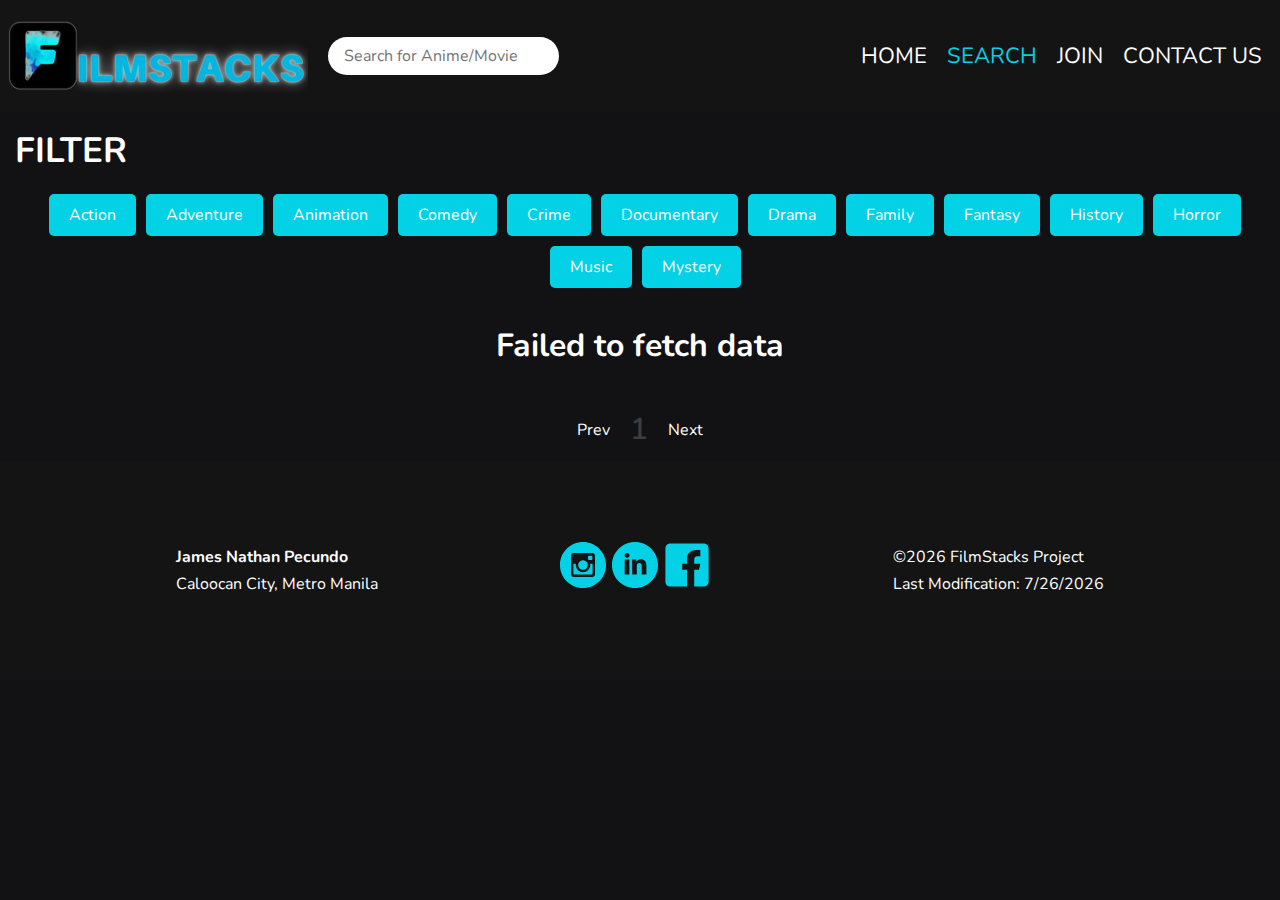
<file: finalproject/index.html>
<!DOCTYPE html>
<html lang="en">

<head>
    <meta charset="UTF-8">
    <meta http-equiv="X-UA-Compatible" content="IE=edge">
    <meta name="viewport" content="width=device-width, initial-scale=1.0">
    <meta name="author" content="James Nathan Pecundo">
    <meta name="description" content="This site simply showcases movie titles and descriptions, linking to self-hosted files from third-party providers for easy access.">

    <!-- social media meta -->
    <meta property="og:title" content="FilmStacks | Search Page">
    <meta property="og:type" content="website">
    <meta property="og:image" content="https://raw.githubusercontent.com/jmsnthnp/wdd231/refs/heads/main/finalproject/images/FilmStacks-fav.ico">
    <meta property="og:url" content="https://jmsnthnp.github.io/wdd231/finalproject/index.html">

    <!-- styles link -->
    <link rel="stylesheet" href="styles/style.css">
    <link rel="icon" href="images/FilmStacks-fav.ico">

    <!-- font link links -->
    <link rel="preconnect" href="https://fonts.googleapis.com">
    <link rel="preconnect" href="https://fonts.gstatic.com" crossorigin>
    <link href="https://fonts.googleapis.com/css2?family=Nunito:ital,wght@0,200..1000;1,200..1000&display=swap" rel="stylesheet">
    <title>FilmStacks</title>

</head>

<body>
    <header>
        <div class="logos">
            <img class="logo" src="images/FilmStacks-min.png" alt="FilmStacks Logo">
            <form id="form">
                <input type="text" placeholder="Search for Anime/Movie" id="search" class="search">
            </form>
            <button id="burger-button">&#9776;</button>
        </div>
        <div>
            <nav>
                <ul class="menu-container">
                    <li class="menu-item"><a href="https://jmsnthnp.github.io/wdd231/finalproject/homepage.html">HOME</a></li>
                    <li class="menu-item active"><a href="https://jmsnthnp.github.io/wdd231/finalproject/index.html">SEARCH</a></li>
                    <li class="menu-item"><a href="https://jmsnthnp.github.io/wdd231/finalproject/join.html">JOIN</a></li>
                    <li class="menu-item"><a href="https://jmsnthnp.github.io/wdd231/finalproject/contactPage.html">CONTACT US</a></li>
                </ul>
            </nav>
        </div>
    </header>
    <h2 class="filter-header">FILTER</h2>
    <div id="tags"></div>
    <div id="myNav" class="overlay">
        <!-- Button to close the overlay navigation -->
        <a href="javascript:void(0)" class="closebtn" onclick="closeNav()">✖</a>

        <!-- Overlay content -->
        <div class="overlay-content" id="overlay-content"></div>

        <a href="javascript:void(0)" class="arrow left-arrow" id="left-arrow">
            <ion-icon name="chevron-back-outline"></ion-icon>
        </a>

        <a href="javascript:void(0)" class="arrow right-arrow" id="right-arrow">
            <ion-icon name="chevron-forward-outline"></ion-icon>
        </a>
    </div>
    </div>

    <main id="main">
        <h1>Search</h1>
    </main>

    <div class="pagination">
        <div class="page" id="prev">
            <ion-icon name="chevron-back-outline"></ion-icon> Prev</div>
        <div class="current" id="current">1</div>
        <div class="page" id="next">Next
            <ion-icon name="chevron-forward-outline"></ion-icon>
        </div>
    </div>

    <footer>
        <div class="footer-info-1">
            <p class="footer-title">James Nathan Pecundo</p>
            <p>Caloocan City, Metro Manila</p>
        </div>

        <div class="social-media">
            <a href="https://www.instagram.com/" target="_blank" class="footer-social-links" aria-label="Go to Instagram">
                <svg>
                    <use xlink:href="images/sprite.svg#instagram"></use>
                </svg>
            </a>
            <a href="https://www.linkedin.com/" target="_blank" class="footer-social-links" aria-label="Go to LinkedIn">
                <svg>
                    <use xlink:href="images/sprite.svg#linkedin"></use>
                </svg>
            </a>
            <a href="https://www.facebook.com/" target="_blank" class="footer-social-links" aria-label="Go to Facebook page">
                <svg>
                    <use xlink:href="images/sprite.svg#icon-facebook"></use>
                </svg>
            </a>
        </div>

        <div class="footer-info-2">
            <p id="copyrightYear"></p>
            <p id="lastModified"></p>
        </div>
    </footer>


    <script src="javascript/script.js"></script>
</body>

</html>
</file>
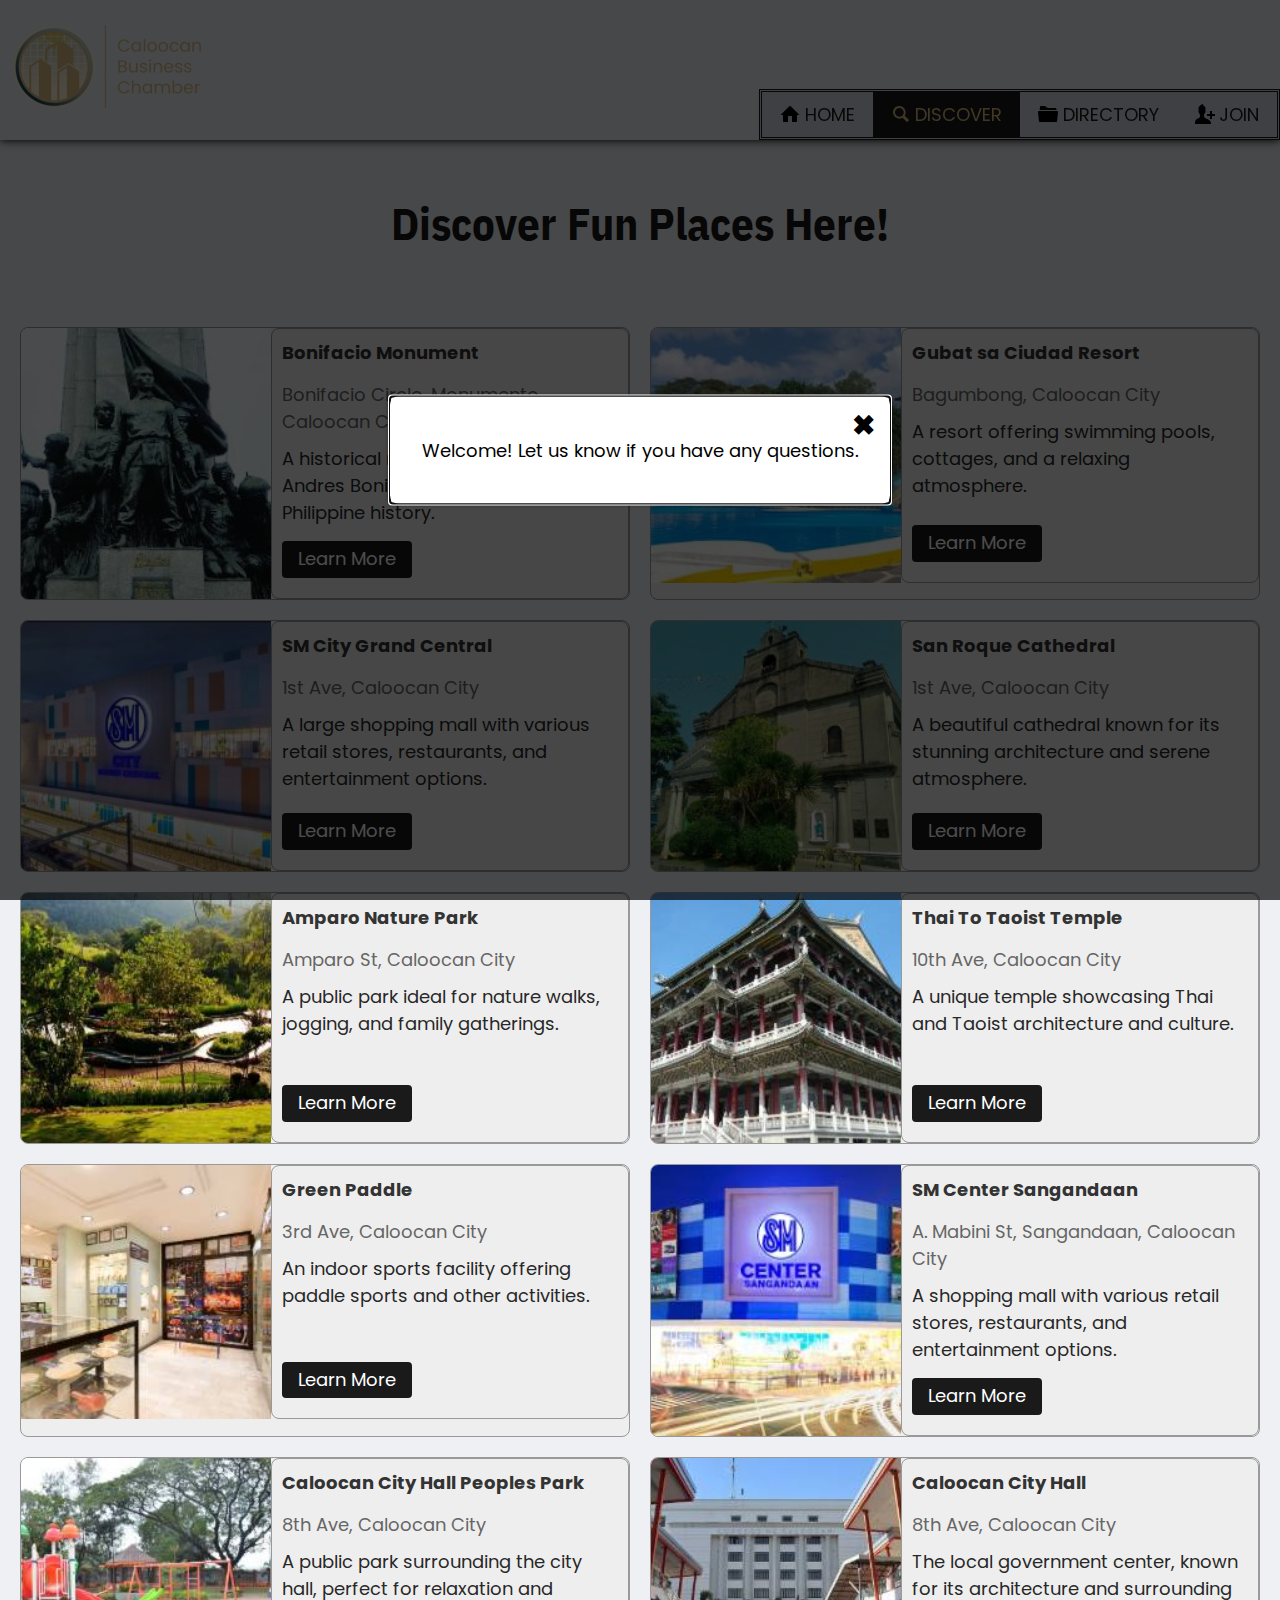
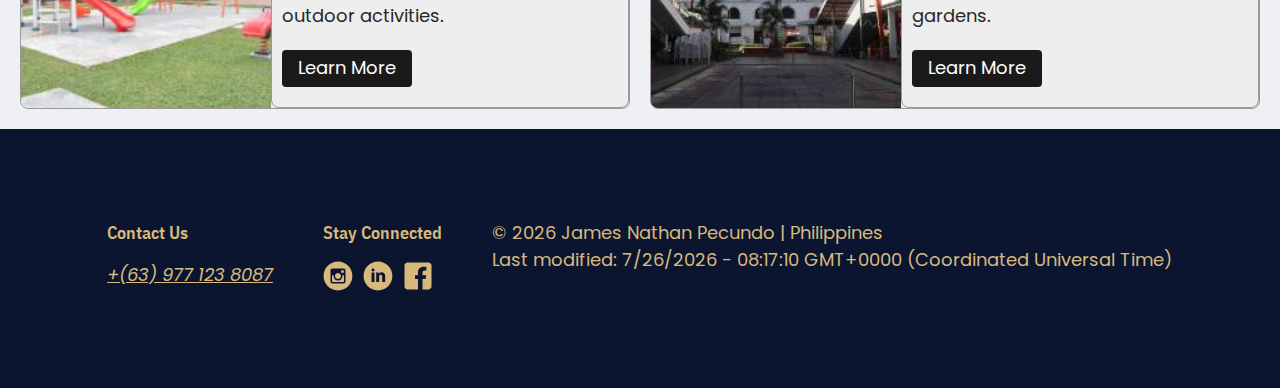
<file: chamber/discover.html>
<!DOCTYPE html>
<html lang="en">
	<head>
        <meta charset="UTF-8">
        <meta name="viewport" content="width=device-width, initial-scale=1.0">
        <title>Caloocan Chamber of Commerce | Discover Page</title>
        <meta name="author" content="James Nathan Pecundo">
        <meta name="description" content="Join the Caloocan Chamber of Commerce to explore limitless possibilities in business ventures, investments, and innovation.">
        <meta property="og:title" content="Caloocan Business Chamber">
        <meta property="og:type" content="website">
        <meta property="og:url" content="https://jmsnthnp.github.io/wdd231/chamber/discover.html">
        <meta property="og:image" content="https://jmsnthnp.github.io/wdd231/chamber/images/logo-chamber.webp">
        <meta property="og:site_name" content="Caloocan Business Chamber">
        <meta property="og:description" content="Join the Caloocan Chamber of Commerce to explore limitless possibilities in business ventures, investments, and innovation.">
        <link rel="icon" href="images/logo-chamber.png" sizes="32x32" type="image/png">
        <link rel="manifest" href="site.webmanifest">
        <link rel="preconnect" href="https://fonts.googleapis.com">
        <link rel="preconnect" href="https://fonts.gstatic.com" crossorigin>
        <link href="https://fonts.googleapis.com/css2?family=IBM+Plex+Sans+Condensed:wght@400;700&family=Poppins&display=swap" rel="stylesheet">
          
        <link rel="stylesheet" href="styles/discover.css">
        <link rel="stylesheet" href="styles/normalize.css">
        <link rel="stylesheet" href="styles/base.css">
        <link rel="stylesheet" href="styles/larger.css">
      </head>
	<body class="discover-page-body">
		<header>
			<button class="menu-btn" aria-label="Toggle menu button">
				<svg>
					<use xlink:href="images/sprite.svg#icon-icon-menu"></use>
				</svg>
			</button>
			<div class="logo-box">
				<a href="index.html">
					<img src="images/header-chambers.png" alt="Caloocan Business Chamber logo" class="logo" width="323" height="130" loading="lazy" />
				</a>
			</div>
            
			<nav class="header-nav">
				<ul class="nav-list">
					<li>
						<a href="index.html" class="nav-links">
							<svg>
								<use xlink:href="images/sprite.svg#icon-home"></use>
							</svg> HOME </a>
					</li>
					<li>
						<a href="discover.html" class="nav-links">
							<svg>
								<use xlink:href="images/sprite.svg#search"></use>
							</svg> DISCOVER </a>
					</li>
					<li>
						<a href="directory.html" class="nav-links">
							<svg>
								<use xlink:href="images/sprite.svg#icon-folder"></use>
							</svg> DIRECTORY </a>
					</li>
					<li>
						<a href="join.html" class="nav-links">
							<svg>
								<use xlink:href="images/sprite.svg#icon-add-user"></use>
							</svg> JOIN </a>
					</li>
				</ul>
			</nav>
		</header>

		<main>
      <div class="h1-discover">
        <h1>Discover Fun Places Here!</h1>
      </div>
        <div id="allplaces"></div>
        <div id="placeModal" class="modal">
            <div class="modal-content">
                <h3>Place Details</h3>
                <p id="modalCost"></p>
                <button class="modal-close">Close</button>
            </div>
        </div>

        <dialog id="visitModal">
          <div class="modal-content">
              <span class="close-button">✖</span>
              <p id="visitMessage"></p>
          </div>
      </dialog>
		</main>

		<footer>
            <div class="contact-box">
              <p class="footer-captions">Contact Us</p>
              <address>
                <a href="tel:+639771238087">+(63) 977 123 8087</a>
              </address>
            </div>
            <div class="footer-socials">
              <p class="footer-captions">Stay Connected</p>
              <ul>
                <li>
                  <a href="https://www.instagram.com/" target="_blank" class="footer-social-links" aria-label="Go to Instagram">
                    <svg>
                    <use xlink:href="images/sprite.svg#instagram" loading="lazy"></use>
                    </svg>
                  </a>
                </li>
                <li>
                  <a href="https://www.linkedin.com/" target="_blank" class="footer-social-links" aria-label="Go to LinkedIn">
                    <svg>
                    <use xlink:href="images/sprite.svg#linkedin" loading="lazy"></use>
                    </svg>
                  </a>
                </li>
                <li>
                  <a href="https://www.facebook.com/" target="_blank" class="footer-social-links" aria-label="Go to Facebook">
                    <svg>
                    <use xlink:href="images/sprite.svg#icon-facebook" loading="lazy"></use>
                    </svg>
                  </a>
                </li>
              </ul>
            </div>
            <div class="copyright-box">
              <p> &copy; <span id="year"></span> James Nathan Pecundo | Philippines </p>
              <p> Last modified: <span class="last-modify"></span>
              </p>
              <p id="analytics"></p>
            </div>
          </footer>
        <script src="scripts/discover.js" type="module"></script>
    </body>
</html>
</file>
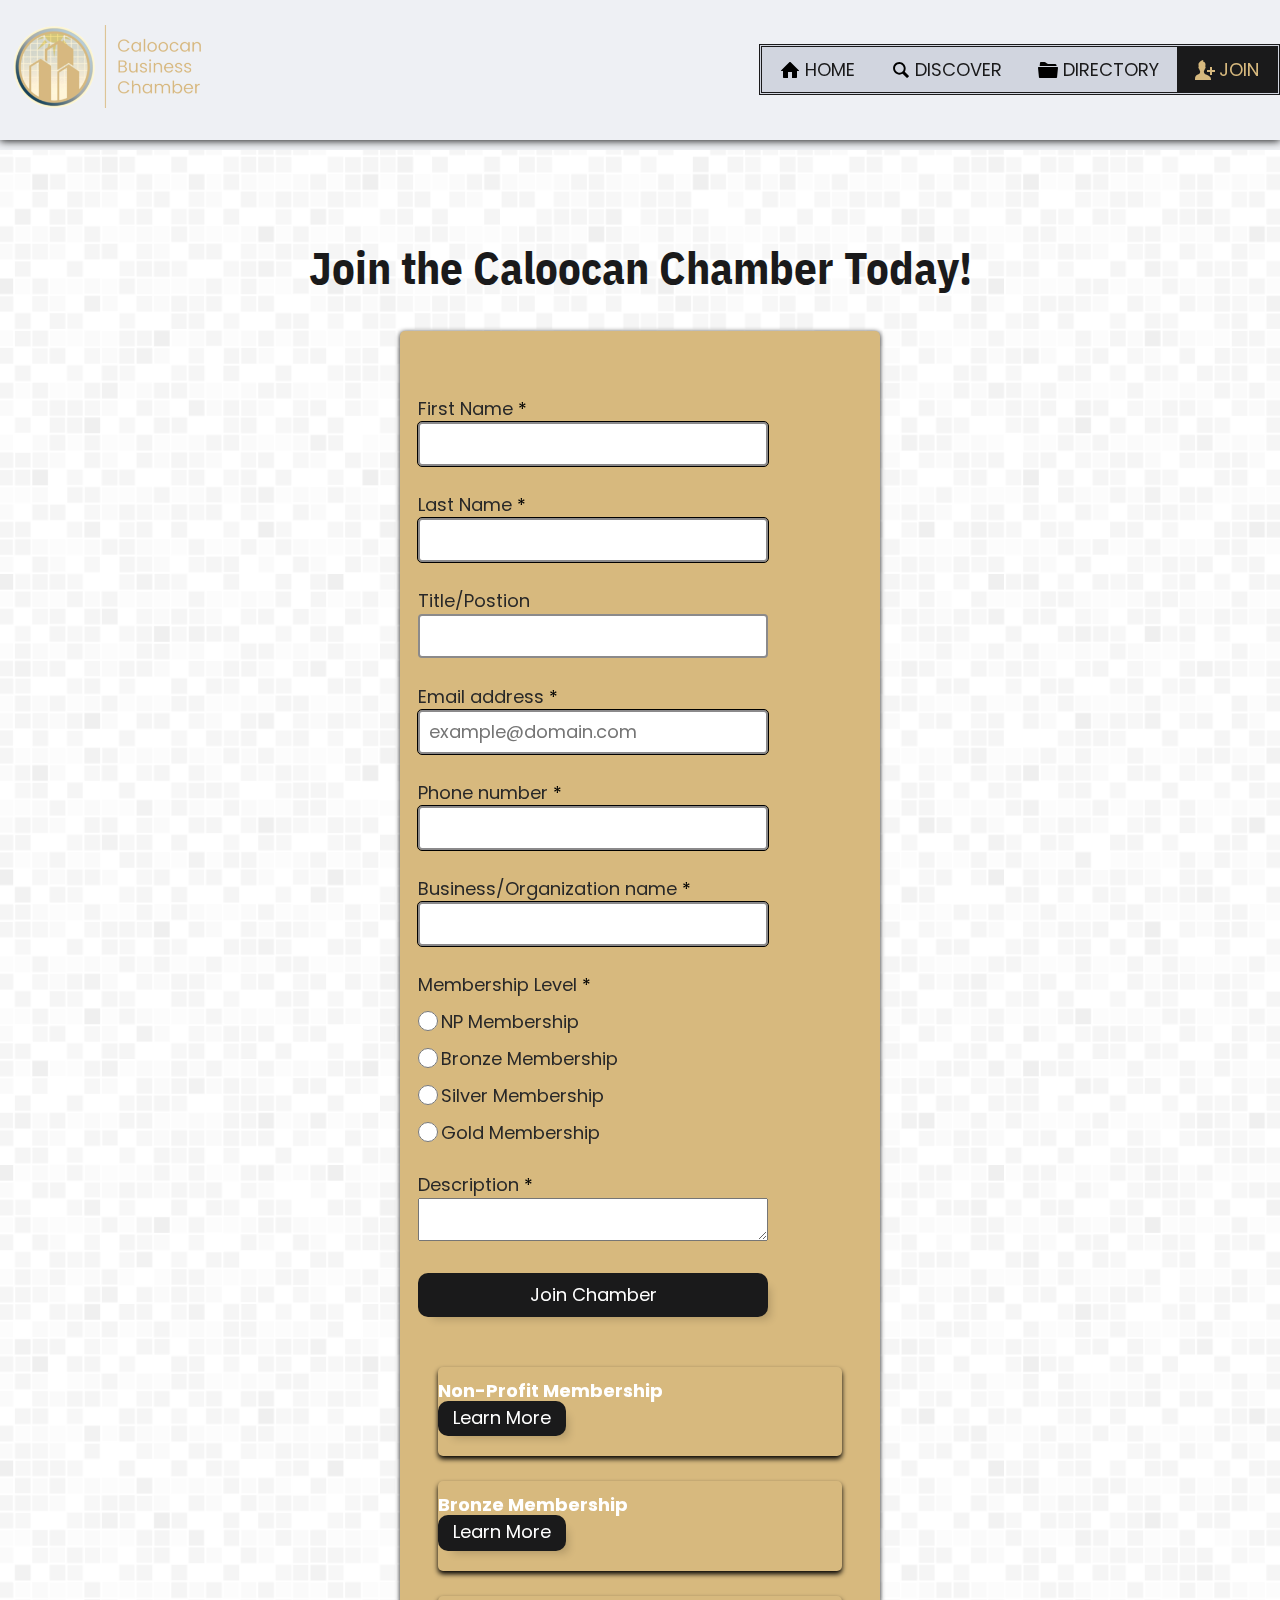
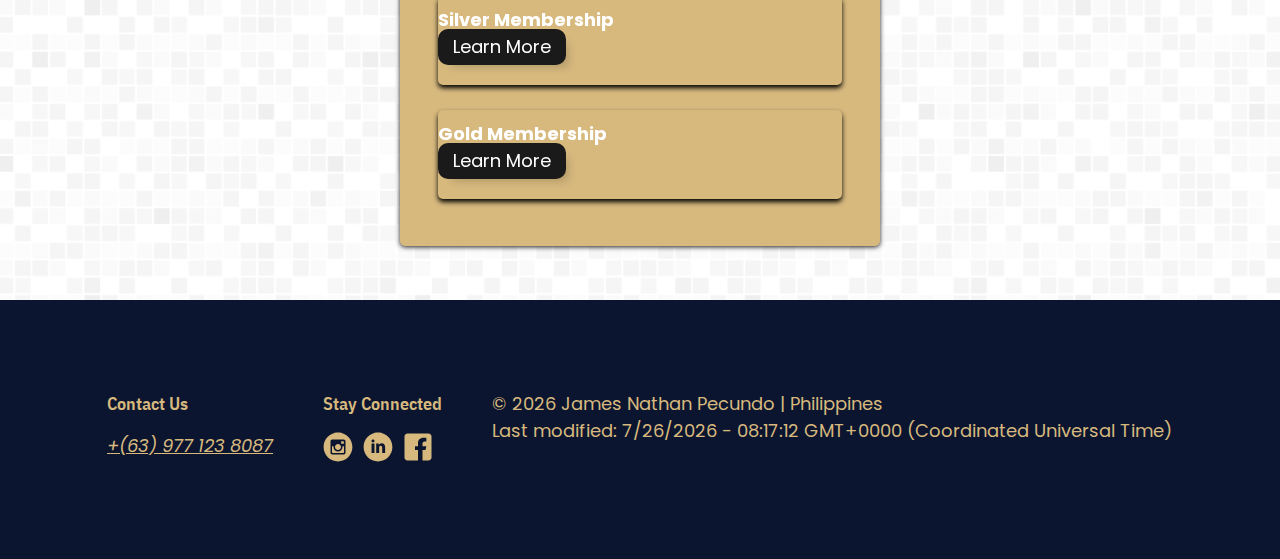
<file: chamber/join.html>
<!DOCTYPE html>
<html lang="en">
  <head>
    <meta charset="UTF-8">
    <meta name="viewport" content="width=device-width, initial-scale=1.0">
    <title>Caloocan Chamber of Commerce | Join Page</title>
    <meta name="author" content="James Nathan Pecundo">
    <meta name="description" content="Join the Caloocan Chamber of Commerce to explore limitless possibilities in business ventures, investments, and innovation.">
    <meta property="og:title" content="Caloocan Business Chamber">
    <meta property="og:type" content="website">
    <meta property="og:url" content="https://jmsnthnp.github.io/wdd231/chamber/join.html">
    <meta property="og:image" content="https://jmsnthnp.github.io/wdd231/chamber/images/logo-chamber.webp">
    <meta property="og:site_name" content="Caloocan Business Chamber">
    <meta property="og:description" content="Join the Caloocan Chamber of Commerce to explore limitless possibilities in business ventures, investments, and innovation.">
    <link rel="icon" href="images/logo-chamber.png" sizes="32x32" type="image/png">
    <link rel="manifest" href="site.webmanifest">
    <link rel="preconnect" href="https://fonts.googleapis.com">
    <link rel="preconnect" href="https://fonts.gstatic.com" crossorigin>
    <link href="https://fonts.googleapis.com/css2?family=IBM+Plex+Sans+Condensed:wght@400;700&family=Poppins&display=swap" rel="stylesheet">
    <link rel="stylesheet" href="styles/join.css">
    <link rel="stylesheet" href="styles/normalize.css">
    <link rel="stylesheet" href="styles/base.css">
    <link rel="stylesheet" href="styles/larger.css">
  </head>
  <body class="join-page-body">
    <header>
      <button class="menu-btn" aria-label="Toggle menu button">
        <svg>
          <use xlink:href="images/sprite.svg#icon-icon-menu"></use>
        </svg>
      </button>
      <div class="logo-box">
        <a href="index.html">
          <img src="images/header-chambers.png" alt="Caloocan Business Chamber logo" class="logo" width="323" height="130">
        </a>
      </div>
      <nav class="header-nav">
        <ul class="nav-list">
          <li>
            <a href="index.html" class="nav-links">
              <svg>
                <use xlink:href="images/sprite.svg#icon-home"></use>
              </svg> HOME </a>
          </li>
          <li>
            <a href="discover.html" class="nav-links">
              <svg>
                <use xlink:href="images/sprite.svg#search"></use>
              </svg> DISCOVER </a>
          </li>
          <li>
            <a href="directory.html" class="nav-links">
              <svg>
                <use xlink:href="images/sprite.svg#icon-folder"></use>
              </svg> DIRECTORY </a>
          </li>
          <li>
            <a href="join.html" class="nav-links">
              <svg>
                <use xlink:href="images/sprite.svg#icon-add-user"></use>
              </svg> JOIN </a>
          </li>
        </ul>
      </nav>
    </header>
    <main>
      <section>
        <div class="join-cta-text">
          <h1> Join the Caloocan Chamber Today! </h1>
        </div>
        <div class="form-container">
          <div class="form-box">
            <form action="thankyou.html" method="get">
              <div class="forms">
                <label class="top"> First Name <span class="asterisk">*</span>
                  <input type="text" name="fname" id="fname" required />
                </label>
                <label class="top"> Last Name <span class="asterisk">*</span>
                  <input type="text" name="lname" id="lname" required />
                </label>
                <label class="top"> Title/Postion <input type="text" name="title" id="title" pattern="/^[A-Za-z -]{7,}$/" />
                </label>
                <label class="top"> Email address <span class="asterisk">*</span>
                  <input type="email" name="email" id="email" placeholder="example@domain.com" required />
                </label>
                <label class="top"> Phone number <span class="asterisk">*</span>
                  <input type="tel" name="phone" id="phone" required />
                </label>
                <label class="top"> Business/Organization name <span class="asterisk">*</span>
                  <input type="text" name="company-name" id="company-name" required />
                </label>
                <div> Membership Level <span class="asterisk">*</span>
                </div>
                <label class="side-by-side np">
                  <input type="radio" name="membership" id="np-membership" /> NP Membership </label>
                <label class="side-by-side bronze">
                  <input type="radio" name="membership" id="bronze-membership" /> Bronze Membership </label>
                <label class="side-by-side silver">
                  <input type="radio" name="membership" id="silver-membership" /> Silver Membership </label>
                <label class="side-by-side gold">
                  <input type="radio" name="membership" id="gold-membership" /> Gold Membership </label>
                <label class="top"> Description <span class="asterisk">*</span>
                  <textarea name="textarea" id="textarea"></textarea>
                </label>
                <label class="top">
                  <input type="hidden" name="timestamp" />
                </label>
                <input type="submit" value="Join Chamber" />
              </div>
              <div class="benefits-box">
                <div class="membership-card">
                  <h2>Non-Profit Membership</h2>
                  <button type="button" class="modal-open" data-modal="npModal"> Learn More </button>
                </div>
                <div class="membership-card">
                  <h2>Bronze Membership</h2>
                  <button type="button" class="modal-open" data-modal="bronzeModal"> Learn More </button>
                </div>
                <div class="membership-card">
                  <h2>Silver Membership</h2>
                  <button type="button" class="modal-open" data-modal="silverModal"> Learn More </button>
                </div>
                <div class="membership-card">
                  <h2>Gold Membership</h2>
                  <button type="button" class="modal-open" data-modal="goldModal"> Learn More </button>
                </div>
              </div>
            </form>
            <div id="npModal" class="modal">
              <div class="modal-content">
                <h3>NP (Non-Profit) Membership Benefits</h3>
                <ul>
                  <li>Reduced Membership Fees</li>
                  <li>Access to Networking Events</li>
                  <li>Visibility</li>
                  <li>Educational Resources</li>
                </ul>
                <button class="modal-close">Close</button>
              </div>
            </div>
            <div id="bronzeModal" class="modal">
              <div class="modal-content">
                <h3>Bronze Membership Benefits</h3>
                <ul>
                  <li>Enjoy standard membership benefits</li>
                  <li>Marketing Opportunities</li>
                  <li>Business Workshops</li>
                  <li>Access to Member Discounts</li>
                </ul>
                <button class="modal-close">Close</button>
              </div>
            </div>
            <div id="silverModal" class="modal">
              <div class="modal-content">
                <h3>Silver Membership Benefits</h3>
                <ul>
                  <li>Enhanced Visibility</li>
                  <li>Event Sponsorship</li>
                  <li>Premium Marketing</li>
                  <li>Exclusive Workshops</li>
                </ul>
                <button class="modal-close">Close</button>
              </div>
            </div>
            <div id="goldModal" class="modal">
              <div class="modal-content">
                <h3>Gold Membership Benefits</h3>
                <ul>
                  <li>Premier Visibility</li>
                  <li>VIP Events</li>
                  <li>Marketing Concierge</li>
                  <li>Thought Leadership</li>
                  <li>Custom Solutions</li>
                </ul>
                <button class="modal-close">Close</button>
              </div>
            </div>
          </div>
        </div>
      </section>
    </main>
    <footer>
      <div class="contact-box">
        <p class="footer-captions">Contact Us</p>
        <address>
          <a href="tel:+639771238087">+(63) 977 123 8087</a>
        </address>
      </div>
      <div class="footer-socials">
        <p class="footer-captions">Stay Connected</p>
        <ul>
          <li>
            <a href="https://www.instagram.com/" target="_blank" class="footer-social-links" aria-label="Go to Instagram">
              <svg>
                <use xlink:href="images/sprite.svg#instagram"></use>
              </svg>
            </a>
          </li>
          <li>
            <a href="https://www.linkedin.com/" target="_blank" class="footer-social-links" aria-label="Go to LinkedIn">
              <svg>
                <use xlink:href="images/sprite.svg#linkedin"></use>
              </svg>
            </a>
          </li>
          <li>
            <a href="https://www.facebook.com/" target="_blank" class="footer-social-links" aria-label="Go to Facebook">
              <svg>
                <use xlink:href="images/sprite.svg#icon-facebook"></use>
              </svg>
            </a>
          </li>
        </ul>
      </div>
      <div class="copyright-box">
        <p> &copy; <span id="year"></span> James Nathan Pecundo | Philippines </p>
        <p> Last modified: <span class="last-modify"></span>
        </p>
        <p id="analytics"></p>
      </div>
    </footer>
    <script src="scripts/index.js"></script>
  </body>
</html>
</file>
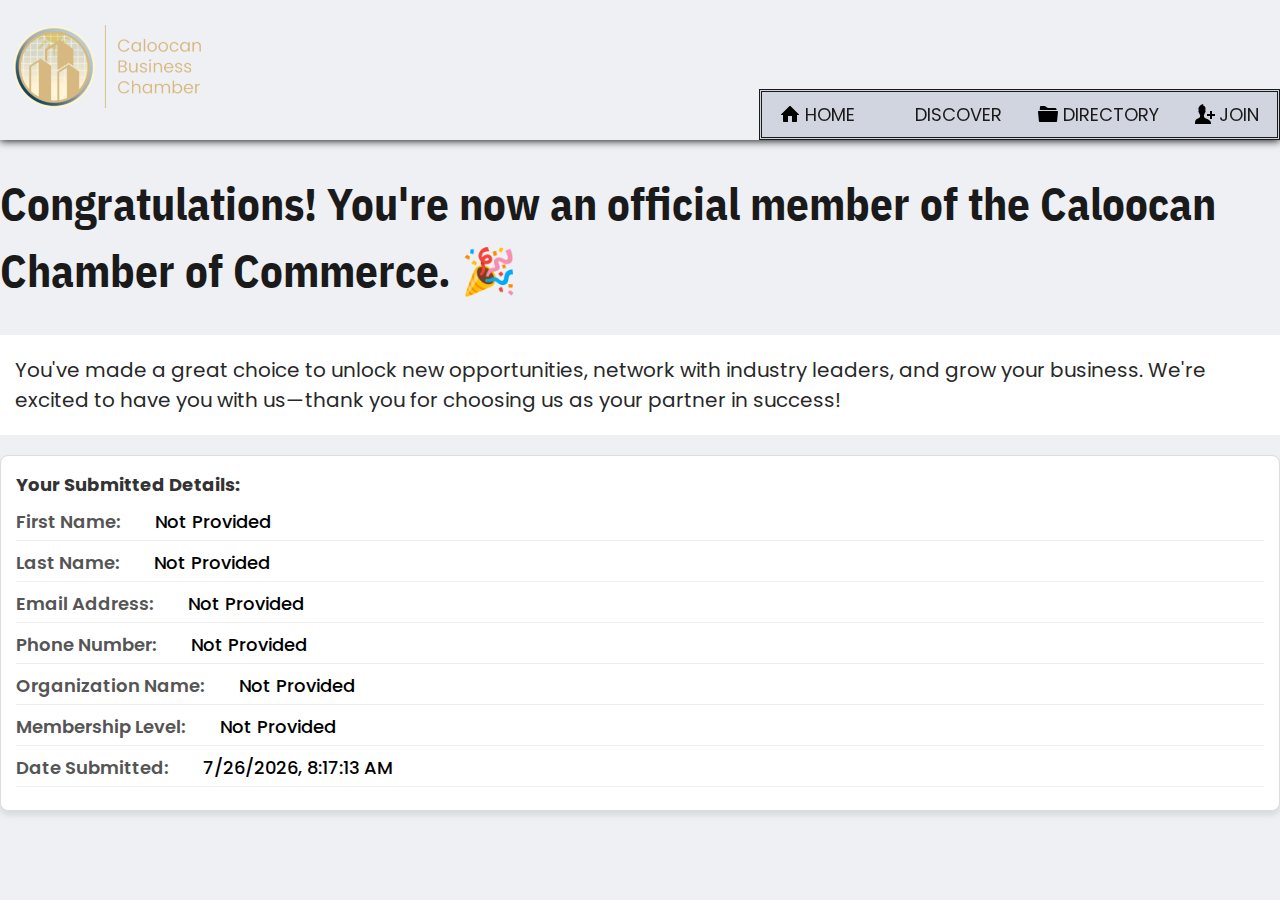
<file: chamber/thankyou.html>
<!DOCTYPE html>
<html lang="en">
    <head>
        <meta charset="UTF-8">
        <meta name="viewport" content="width=device-width, initial-scale=1.0">
        <title>Caloocan Chamber of Commerce | Thank You Page</title>
        <meta name="author" content="James Nathan Pecundo">
        <meta name="description" content="Join the Caloocan Chamber of Commerce to explore limitless possibilities in business ventures, investments, and innovation.">
        <meta property="og:title" content="Caloocan Business Chamber">
        <meta property="og:type" content="website">
        <meta property="og:url" content="https://jmsnthnp.github.io/wdd231/chamber/thankyou.html">
        <meta property="og:image" content="https://jmsnthnp.github.io/wdd231/chamber/images/logo-chamber.webp">
        <meta property="og:site_name" content="Caloocan Business Chamber">
        <meta property="og:description" content="Join the Caloocan Chamber of Commerce to explore limitless possibilities in business ventures, investments, and innovation.">
        <link rel="icon" href="images/logo-chamber.png" sizes="32x32" type="image/png">
        <link rel="manifest" href="site.webmanifest">
        <link rel="preconnect" href="https://fonts.googleapis.com">
        <link rel="preconnect" href="https://fonts.gstatic.com" crossorigin>
        <link href="https://fonts.googleapis.com/css2?family=IBM+Plex+Sans+Condensed:wght@400;700&family=Poppins&display=swap" rel="stylesheet">
        <link rel="stylesheet" href="styles/join.css">
        <link rel="stylesheet" href="styles/normalize.css">
        <link rel="stylesheet" href="styles/base.css">
        <link rel="stylesheet" href="styles/larger.css">
      </head>

  <body class="thankyou-page-body">
    <header>
      <button class="menu-btn" aria-label="Toggle menu button">
        <svg>
          <use xlink:href="images/sprite.svg#icon-icon-menu"></use>
        </svg>
      </button>

      <div class="logo-box">
        <a href="index.html">
          <img src="images/header-chambers.png" alt="Caloocan Business Chamber logo" class="logo" width="323" height="130">
        </a>
      </div>

      <nav class="header-nav">
        <ul class="nav-list">
          <li>
            <a href="index.html" class="nav-links">
              <svg>
                <use xlink:href="images/sprite.svg#icon-home"></use>
              </svg>
              HOME
            </a>
          </li>
          <li><a href="discover.html" class="nav-links"><svg>
                <use xlink:href="images/sprite.svg#icon-magnifying-glass"></use>
              </svg> DISCOVER</a></li>
          <li>
          <a href="directory.html" class="nav-links">
            <svg>
              <use xlink:href="images/sprite.svg#icon-folder"></use>
            </svg>
            DIRECTORY
          </a>
          </li>
          <li>
            <a href="join.html" class="nav-links">
              <svg>
                <use xlink:href="images/sprite.svg#icon-add-user"></use>
              </svg>
              JOIN
            </a>
          </li>
        </ul>
      </nav>
    </header>

    <main>
      <section class="thankyou-section">
        <h1>
          Congratulations! You're now an official member of the Caloocan Chamber
          of Commerce. 🎉
        </h1>
        <p>
            You've made a great choice to unlock new opportunities, network with industry leaders, and grow your business. We're excited to have you with us—thank you for choosing us as your partner in success!
        </p>

        <div class="summary-box">
          <h2>Your Submitted Details:</h2>
          <ul>
            <li><strong>First Name:</strong> <span id="fname"></span></li>
            <li><strong>Last Name:</strong> <span id="lname"></span></li>
            <li><strong>Email Address:</strong> <span id="email"></span></li>
            <li><strong>Phone Number:</strong> <span id="phone"></span></li>
            <li><strong>Organization Name:</strong> <span id="org-name"></span></li>
            <li><strong>Membership Level:</strong> <span id="membership"></span></li>
            <li><strong>Date Submitted:</strong> <span id="timestamp"></span></li>
          </ul>
        </div>
      </section>
    </main>

    

    <script src="scripts/thankyou.js"></script>
  </body>
</html>
</file>
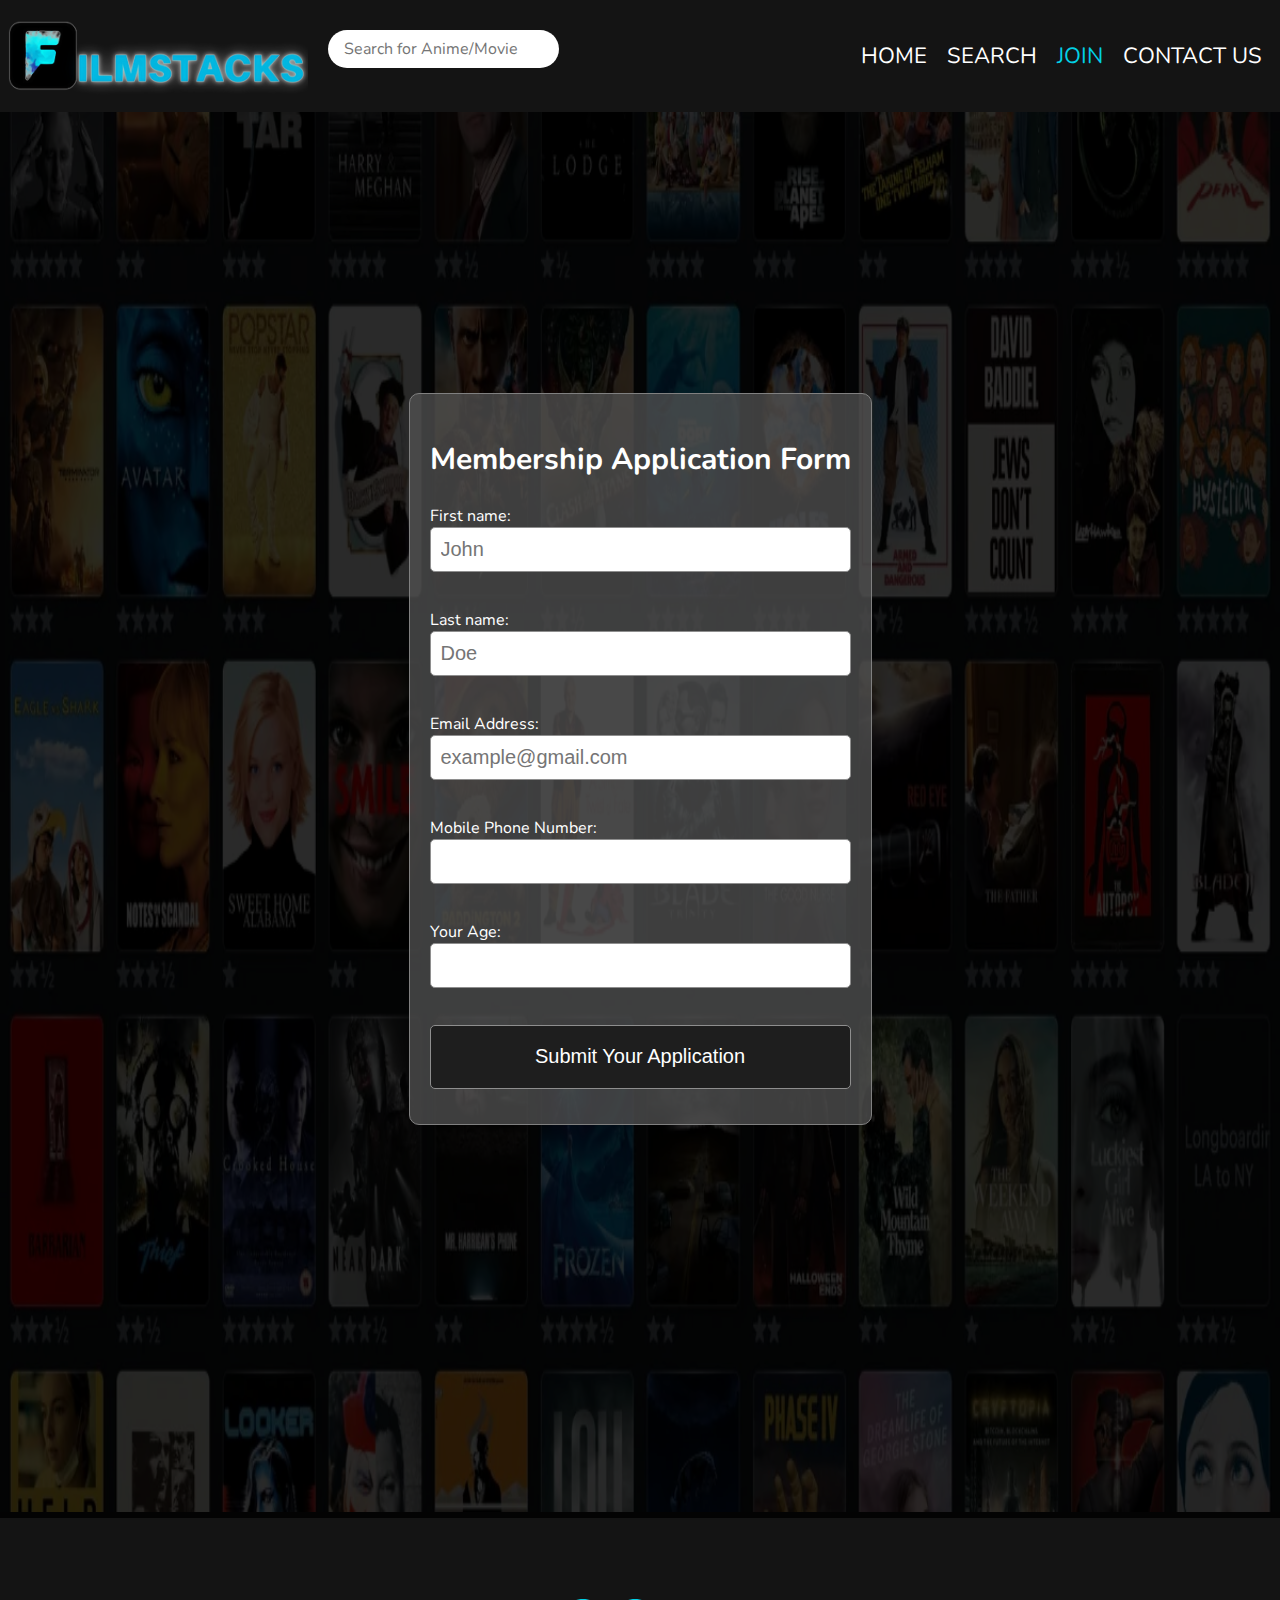
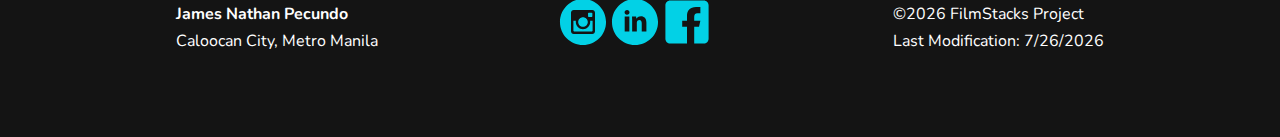
<file: finalproject/join.html>
<!DOCTYPE html>
<html lang="en">

<head>
    <meta charset="UTF-8">
    <meta http-equiv="X-UA-Compatible" content="IE=edge">
    <meta name="viewport" content="width=device-width, initial-scale=1.0">
    <meta name="author" content="James Nathan Pecundo">
    <meta name="description" content="This site simply showcases movie titles and descriptions, linking to self-hosted files from third-party providers for easy access.">

    <!-- social media meta -->
    <meta property="og:title" content="FilmStacks | Join Page">
    <meta property="og:type" content="website">
    <meta property="og:image" content="https://raw.githubusercontent.com/jmsnthnp/wdd231/refs/heads/main/finalproject/images/FilmStacks-fav.ico">
    <meta property="og:url" content="https://jmsnthnp.github.io/wdd231/finalproject/join.html">

    <!-- styles link -->
    <link rel="stylesheet" href="styles/style.css">
    <link rel="icon" href="images/FilmStacks-fav.ico">
    <link rel="stylesheet" href="styles/join.css">

    <!-- font link links -->
    <link rel="preconnect" href="https://fonts.googleapis.com">
    <link rel="preconnect" href="https://fonts.gstatic.com" crossorigin>
    <link href="https://fonts.googleapis.com/css2?family=Nunito:ital,wght@0,200..1000;1,200..1000&display=swap" rel="stylesheet">
    <title>FilmStacks</title>

</head>

<body>
    <header>
        <div class="logos">
            <img class="logo" src="images/FilmStacks-min.png" alt="MFilmStacks Logo">
            <form id="form">
                <input type="text" placeholder="Search for Anime/Movie" id="search" class="search">
            </form>
            <button id="burger-button">&#9776;</button>
        </div>
        <div>
            <nav>
                <ul class="menu-container">
                    <li class="menu-item"><a href="https://jmsnthnp.github.io/wdd231/finalproject/homepage.html">HOME</a></li>
                    <li class="menu-item"><a href="https://jmsnthnp.github.io/wdd231/finalproject/index.html">SEARCH</a></li>
                    <li class="menu-item active"><a href="https://jmsnthnp.github.io/wdd231/finalproject/join.html">JOIN</a></li>
                    <li class="menu-item"><a href="https://jmsnthnp.github.io/wdd231/finalproject/contactPage.html">CONTACT US</a></li>
                </ul>
            </nav>
        </div>
    </header>

    <main class="join-main">
        <div class="background-image">
            <img src="images/film-collage.webp" alt="anime collage img">
            <div class="join-page-overlay"></div>
        </div>

        <div class="join-form-container">
            <form action="thankyou.html" method="get">
                <h2 class="form-header">Membership Application Form</h2>
                <label for="fname">First name:</label>
                <br>
                <input type="text" id="fname" name="fname" autocomplete="given-name" title="Enter first name" placeholder="John" required>
                <br>
                <br>
                <label for="lname">Last name:</label>
                <br>
                <input type="text" id="lname" name="lname" autocomplete="family-name" title="Enter last name" placeholder="Doe" required>
                <br>
                <br>
                <label for="email">Email Address: </label>
                <br>
                <input type="email" name="email" id="email" title="Enter your email here" autocomplete="email" placeholder="example@gmail.com" required>
                <br>
                <br>
                <label for="phone-number">Mobile Phone Number:</label>
                <br>
                <input type="tel" name="phone-number" id="phone-number" title="enter phone number" required autocomplete="tel">
                <br>
                <br>

                <label for="age">Your Age:</label>
                <br>
                <input type="number" name="age" id="age" title="enter your age" required>
                <br>
                <br>

                <input type="submit" value="Submit Your Application">
            </form>
        </div>
    </main>


    <footer>
        <div class="footer-info-1">
            <p class="footer-title">James Nathan Pecundo</p>
            <p>Caloocan City, Metro Manila</p>
        </div>

        <div class="social-media">
            <a href="https://www.instagram.com/" target="_blank" class="footer-social-links" aria-label="Go to Instagram">
                <svg>
                    <use xlink:href="images/sprite.svg#instagram"></use>
                </svg>
            </a>
            <a href="https://www.linkedin.com/" target="_blank" class="footer-social-links" aria-label="Go to LinkedIn">
                <svg>
                    <use xlink:href="images/sprite.svg#linkedin"></use>
                </svg>
            </a>
            <a href="https://www.facebook.com/" target="_blank" class="footer-social-links" aria-label="Go to Facebook page">
                <svg>
                    <use xlink:href="images/sprite.svg#icon-facebook"></use>
                </svg>
            </a>
        </div>

        <div class="footer-info-2">
            <p id="copyrightYear"></p>
            <p id="lastModified"></p>
        </div>
    </footer>

    <script src="javascript/script.js"></script>
    <script src="javascript/homepage.js" defer></script>
</body>

</html>
</file>
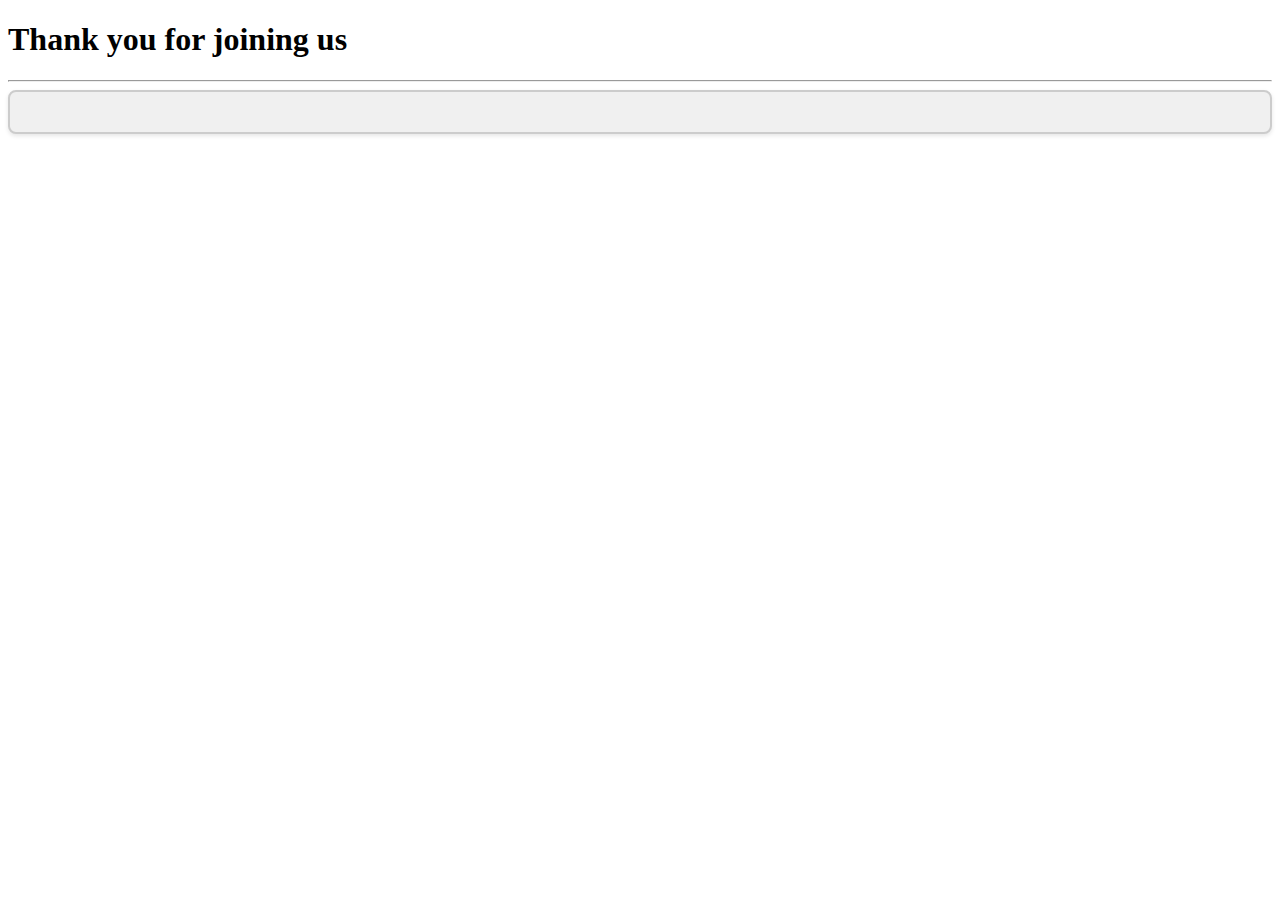
<file: finalproject/thankyou.html>
<!DOCTYPE html>
<html lang="en">
<head>
    <meta charset="UTF-8">
    <meta name="viewport" content="width=device-width, initial-scale=1.0">
    <title>Document</title>

    <!-- styles links -->
    <link rel="stylesheet" href="styles/thankyou.css">

    <!-- font link -->
    <link rel="preconnect" href="https://fonts.googleapis.com">
    <link rel="preconnect" href="https://fonts.gstatic.com" crossorigin>
    <link href="https://fonts.googleapis.com/css2?family=Poppins:wght@100;400;500;600&family=Roboto:ital,wght@0,100;0,300;0,400;0,500;0,700;0,900;1,100;1,300;1,400;1,500;1,700;1,900&display=swap" rel="stylesheet">
</head>
<body>
    <main>
    <h1>Thank you for joining us</h1>
    <hr>

    <div id="results"></div>
    </main>

    <script src="javascript/thankyou.js" defer></script>
</body>
</html>
</file>
<file: finalproject/styles/style.css>
* {
	box-sizing: border-box;
}

html {
	height: 100%;
}

:root {
	--primary-color: #141414;
	--secondary-color: #141414;
	--third-color: #02D1E6;

	/* fonts */
	--font-1: "Nunito", sans-serif;
	--font-2: "Nunito", sans-serif; 
}

body {
	height: 100%;
	/* background-color: var(--primary-color); */
	background: #121214;
	font-family: "Nunito", sans-serif;
	margin: 0;
	background-repeat: no-repeat;
	background-attachment: fixed;
	position: relative;
}

/* ------------------------------ header */

.background-img {
	width: 100%;
	display: block;
}

.background-img img{
	width: 100%;
	height: auto;

}

.background-img-container {
	position: relative;
  }

.background-img-overlay {
	position: absolute;
	top: 0;
	left: 0;
	width: 100%;
	height: 100%;
	background: linear-gradient(to bottom, rgba(0, 0, 0, 0), rgb(0, 0, 0)); 
}

.hero-text {
	position: absolute;
	bottom: 15%;
	left: 50px;
	color: white;
	width: 40%;
}



header {
	padding: 0.5rem;
	display: flex;
	/* flex-wrap: wrap; */
	align-items: center;
	justify-content: space-between;
	background: #141414;
}

.menu-item.active a{
    color: #02D1E6;
}

.menu-item:hover a {
    color: #02D1E6;
}

.menu-container {
	display: flex;

}

.menu-container.open {
    display: block;
}

.menu-item a {
	font-size: 22px;
	font-family:var(--font-2) ;
	border-radius: 5px;
	padding: 10px;
	color: #fff;
	text-decoration: none;
	cursor: pointer;
	transition: color 0.5s;
	justify-content: space-around;
}

.menu-item.active a{
    color: #02D1E6;
}

.menu-item:hover a{
    color: #02D1E6;
}

.menu-container li  {
	text-decoration: none;
	list-style: none;
}

.logo {
	width: 300px;
	margin: 0;
}

.logos {
	display: flex;
	justify-content: center;
	align-items: center;
	gap: 20px;
}

.search {
	border: none;
	padding: 0.5rem 1rem;
	border-radius: 50px;
	color: #fff;
	font-size: 1rem;
	font-family: inherit;
}

.search:focus {
	outline: 0;
	color: red;
}

.search-icon {
	font-size: 30px;
	position: relative;
	top: 10px;
	color: white;
}

/* ----------------------------------- headings */
.filter-header {
	color: rgb(255, 255, 255);
	margin: 15px;
	font-size: 35px;
}

.header-1 {
	color: rgb(109, 109, 109);
	margin: 15px;
	font-size: 35px;
}

main {
	display: flex;
	flex-wrap: wrap;
	justify-content: center;
	gap: 1rem;
	margin-top: 10px;
}

.movie {
	width: 300px;
	/* margin: 1rem; */
	border-radius: 3px;
	box-shadow: 2px 4px 5px rgba(0, 0, 0, 0.2);
	background-color: var(--secondary-color);
	position: relative;
	overflow: hidden;
}

.movie img {
	width: 100%;
}

.movie-info {
	color: #eee;
	display: flex;
	align-items: center;
	justify-content: space-between;
	padding: 0.5rem 1rem 1rem;
	letter-spacing: 0.5px;
	font-family: var(--font-2);
}

.movie-info h3 {
	margin-top: 0;
}

.movie-info span {
	background-color: var(--primary-color);
	padding: 0.25rem 0.5rem;
	border-radius: 3px;
	font-weight: bold;
}

.movie-info span.green {
	color: lightgreen;
}

.movie-info span.orange {
	color: rgb(255, 182, 46);
}

.movie-info span.red {
	color: red;
}

.overview {
	position: absolute;
	left: 0;
	right: 0;
	bottom: 0;
	background-color: rgba(70, 70, 70, 0.965);
	color: white;
	padding: 1rem;
	max-height: 100%;
	transform: translateY(100%);
	transition: transform 0.5s ease-in;
	
}

.movie:hover .overview {
	transform: translateY(0);
}

#tags {

	display: flex;
	flex-wrap: wrap;
	justify-content: center;
	align-items: center;
	margin-left: 10px;
}

.tag {
	color: white;
	padding: 10px 20px;
	background-color: #02D1E6;
	border-radius: 5px;
	margin: 5px;
	display: inline-block;
	cursor: pointer;
}

.tag.highlight {
	background-color: #fff;
	color: #222550;
}
.no-results {
	color: white;
}

.pagination {
	display: flex;
	margin: 10px 30px 0;
	align-items: center;
	justify-content: center;
	color: white;
}

.page {
	padding: 20px;
	cursor: pointer;
}

.page.disabled {
	cursor: not-allowed;
	color: grey;
}

.current {

	border: none;
	font-size: 30px;
	font-weight: 600;
	color: rgb(62, 62, 62);
	background: transparent;
}

.know-more {
	background-color: var(--third-color);
	color: white;
	font-size: 16px;
	font-weight: bold;
	border: 0;
	border-radius: 50px;
	padding: 10px 20px;
	margin-top: 5px;
	cursor: pointer;
}
/* The Overlay (background) */
.overlay {
	height: 100%;
	width: 0;
	position: fixed;
	z-index: 1; 
	left: 0;
	top: 0;
	background-color: rgb(0, 0, 0);
	background-color: rgba(0, 0, 0, 0.9); 
	overflow-x: hidden;
	transition: 0.5s; 
}

/* Position the content inside the overlay */
.overlay-content {
	position: relative;
	top: 10%;
	width: 100%; 
	text-align: center;
	margin-top: 30px; 
}

/* The navigation links inside the overlay */
.overlay a {
	padding: 8px;
	text-decoration: none;
	font-size: 36px;
	color: #818181;
	display: block; 
	transition: 0.3s;
}

/* When you mouse over the navigation links, change their color */
.overlay a:hover,
.overlay a:focus {
	color: #f1f1f1;
}

/* Position the close button (top right corner) */
.overlay .closebtn {
	position: absolute;
	top: 20px;
	right: 45px;
	font-size: 60px;
	color: rgb(184, 0, 0);
	background: rgb(255, 255, 255);
	border-radius: 20px;
}

/* When the height of the screen is less than 450 pixels, change the font-size of the links and position the close button again, so they don't overlap */
@media screen and (max-height: 450px) {
	.overlay a {
		font-size: 20px;
	}
	.overlay .closebtn {
		font-size: 40px;
		top: 15px;
		right: 35px;
	}
}

.embed.hide {
	display: none;
}

.embed.show {
	display: inline-block;
}

/* ------------------------------- inside know more modal */

.arrow {
	position: absolute;
	font-size: 40px;
}

.arrow.left-arrow {
	top: 50%;
	left: 5%;
	transform: translateY(-50%);
}

.arrow.right-arrow {
	top: 50%;
	transform: translateY(-50%);
	right: 5%;
}

.dots {
	margin-top: 30px;
	display: flex;
	flex-wrap: wrap;
}

.dots .dot {
	padding: 10px 15px;
	border: 1px solid white;
	color: white;
	font-size: 20px;
	font-weight: 600;
	margin: 5px;
	background: black;
}

.dots .dot.active {
	border-color: var(--primary-color);
	background: black;
	color: rgb(255, 35, 35);
}

/* @keyframes animFw {
  0% {
    width: 0;
  }
  100% {
    width: 100%;
  }
} */


/* ---------------- footer */

footer {
    display: flex;
    justify-content: space-around;
    background: #141414;
    color: white;
    font: var(--fontsStyle1) var(--fontWeight3)16px var(--font1);
	padding: 80px;
}

.footer-info-1 p{
    padding: 0;
    margin: 5px 10px;
}

svg {
	height: 3rem;
	width: 3rem;
}

.footer-info-2 p{
    padding: 0;
    margin: 5px 10px;
}

.footer-title{
    font-weight: bold;
}

.social-media {
	list-style: none;
}

.social-media a {
    color: inherit;
    text-decoration: none;
}

.social-media svg {
    font-size: 50px;
    fill: #02D1E6;
}

.attributions {
	color: rgb(232, 232, 232);
}


@media (max-width: 600px) {
    footer {
        display: block;
    }

    .social-media svg{
        font-size: 50px;
        color: rgb(130, 130, 130);
    }

    .social-media {
        display: flex;
        justify-content: space-evenly;
    }
/* 
	.logo {
		width: 200px;
	} */

	.hero-text, .hero-button {
		display: none;
	}
}



/* burger button */
#burger-button {
    color: rgb(255, 255, 255);
    background: transparent;
    border: 0;
    cursor: pointer;
    font-size: 45px;
}

#burger-button {
    display: none;
}

@media (max-width: 900px) {
    
    #burger-button{
        display: block;
        margin-left: auto;
        margin-right: 10px;
    }

    .menu-container {
        width: 100%;
    }
    .menu-container{
        display: none;
        
    }
	header{
		display: block;
	}

	.logos {
		flex-wrap: wrap;
	}
}
</file>
<file: chamber/styles/discover.css>
.h1-discover {
    display: flex;
    justify-content: center;
    align-items: center;
    text-align: center;
    padding: 2rem 0;
    margin: 0 auto;
    max-width: 1200px;
  }
  
  .close-button:hover,
  .modal-close {
    cursor: pointer;
  }
  
  * {
    box-sizing: border-box;
  }
  
  #allplaces {
    display: grid;
    grid-template-columns: repeat(auto-fill, minmax(300px, 1fr));
    gap: 20px;
    padding: 20px;
  }
  
  #allplaces div {
    border: 1px solid #999;
    background-color: #eee;
    border-radius: 8px;
    overflow: hidden;
    display: grid;
    min-height: 250px;
    grid-template-areas: "name" "photo" "location" "description" "button";
  }
  
  #allplaces div img {
    width: 100%;
    height: 100%;
    object-fit: cover;
    grid-column: 1;
    grid-area: photo;
  }
  
  #allplaces div .content {
    grid-column: 1;
    padding: 1rem;
    display: flex;
    flex-direction: column;
  }
  
  #allplaces div h2 {
    margin: 0 0 1rem;
    font-size: 1.5rem;
    color: #333;
    grid-area: name;
  }
  
  #allplaces div p {
    margin: 0.5rem 0;
    flex-grow: 1;
    grid-area: description;
  }
  
  #allplaces div address {
    margin: 0.5rem 0;
    font-style: normal;
    color: #666;
    grid-area: location;
  }
  
  #allplaces div button {
    margin: 1rem 0;
    align-self: flex-start;
    padding: 8px 16px;
    background: var(--primary-color);
    color: #fff;
    border: none;
    border-radius: 4px;
    cursor: pointer;
    grid-area: button;
    transition: 0.3s !important;
  }
  
  #allplaces div button:hover {
    background: #1b2232 !important;
    color: #c0902c !important;
  }
  
  #visitModal {
    border: none;
    box-shadow: 0 0 5px;
    position: fixed;
    top: 50%;
    left: 50%;
    transform: translate(-50%, -50%);
    width: 90%;
    max-width: 500px;
    margin: 0;
    padding: 0;
  }
  
  #visitModal::backdrop {
    background: rgba(0, 0, 0, 0.702);
  }
  
  #visitMessage {
    padding: 20px 0;
    margin: 0;
    display: block;
  }
  
  .close-button {
    position: absolute;
    top: 10px;
    right: 10px;
    font-size: 28px;
    font-weight: 700;
    line-height: 1;
    padding: 5px;
    margin: 0;
    background: none;
    border: none;
    cursor: pointer;
  }
  
  .modal h2 {
    font-size: 2rem;
    font-family: var(--heading-font);
    text-align: center;
    margin-block-end: 1rem;
  }
  
  .modal ul {
    list-style: none;
    margin-inline-start: 1.5rem;
  }
  
  .modal ul ::marker {
    content: "✓ ";
  }
  
  .modal {
    display: none;
    position: fixed;
    top: 0;
    left: 0;
    width: 100%;
    height: 100%;
    background-color: rgba(0, 0, 0, 0.5);
    justify-content: center;
    align-items: center;
    z-index: 1000;
    animation: 0.5s ease-in-out fadeIn;
  }
  
  .modal-content {
    background: #fff;
    padding: 20px;
    border-radius: 8px;
    width: 100%;
    position: relative;
    text-align: center;
  }
  
  .modal-close {
    margin-top: 20px;
    padding: 10px 20px;
    border: none;
    background-color: #007acc;
    color: #fff;
    border-radius: 5px;
  }
  
  .modal-close:hover {
    background-color: #005fa3;
  }
  
  @keyframes fadeIn {
    from {
      opacity: 0;
      transform: scale(0.95);
    }
  
    to {
      opacity: 1;
      transform: scale(1);
    }
  }
  
  @media only screen and (min-width: 38rem) {
    #allplaces {
      grid-template-columns: repeat(auto-fill, minmax(600px, 1fr));
    }
  
    #allplaces div {
      grid-template-columns: 250px 1fr;
      grid-template-areas: "photo" "name" "description" "location" "button";
    }
  
    #allplaces div .content {
      grid-column: 2;
      padding: 1rem;
      display: flex;
      flex-direction: column;
    }
  
    #allplaces div h2 {
      font-size: 1.8rem;
    }
  
    #allplaces div img:hover {
      box-shadow: 0 0 50px #333;
      border-radius: 15px 150px;
    }
  }
</file>
<file: chamber/styles/base.css>
/* Custom CSS Properties */
:root {
  /* Project colors */
  --primary-color: #1a1a1b;
  --secondary-color:#D7B97E;
  --tertiary-color: #edeefd;
  --default-color: #eef0f4;
  --optional-color:  #1A222D;
  --optional2-color: #f90a39;
  --calnder-text-color: #1d1d1d;
  --bg-color: #f1f1fb;

  --glass-effect-bg: rgba(186, 192, 205, 0.55);
  --blur-effect: blur(2.5rem);
  --box-shadow-effect: 8px 8px 8px -6px rgba(0, 0, 0, 0.18);
  --box-shadow-all-4sides: 0 0 2rem rgba(0, 0, 0, 0.18);
  --box-shadow-all-4sides-cleaner: 0 0 2rem -5px rgba(0, 0, 0, 0.18);

  --default-gap: 2em;

  --input-border: #8b8a8b;
  /* change the values below to your chosen font(s) */
  --heading-font: "IBM Plex Sans Condensed", sans-serif;
  --paragraph-font: "Poppins", sans-serif;

  /* Fluid typography */
  --step--2: clamp(0.63rem, calc(0.72rem + -0.11vw), 0.69rem);
  --step--1: clamp(0.83rem, calc(0.83rem + 0.02vw), 0.84rem);
  --step-0: clamp(1rem, calc(0.96rem + 0.22vw), 1.13rem);
  --step-1: clamp(1.2rem, calc(1.1rem + 0.52vw), 1.5rem);
  --step-2: clamp(1.44rem, calc(1.25rem + 0.97vw), 2rem);
  --step-3: clamp(1.73rem, calc(1.4rem + 1.63vw), 2.66rem);
  --step-4: clamp(2.07rem, calc(1.56rem + 2.57vw), 3.55rem);
  --step-5: clamp(2.49rem, calc(1.71rem + 3.91vw), 4.74rem);
}

/* Basic resets */
*,
*::after,
*::before {
  margin: 0;
  padding: 0;
  box-sizing: inherit;
}

/* base settings */
html {
  font-size: 50%;
  box-sizing: border-box;
}

body {
  background-color: var(--default-color);
  font-family: var(--paragraph-font);
  font-size: 1.8rem;
  font-weight: 400;
  color: #282828;
  line-height: 1.5;
}

header {
  box-shadow: 0 1px 8px var(--primary-color);
}

/* Header section */
:where(.header-box, .header-intro) {
  display: grid;
}

.homepage-body header {
  /* padding-inline: 2rem; */
  padding-block-end: 2rem;
  background: url(../images/Manila.webp);
  background-position: center;
  background-size: cover;
  background-repeat: no-repeat;
  position: relative;
}

.header-intro h2 {
  color: var(--calnder-text-color);
}


h1 {
  font-family: var(--heading-font);
  color: var(--primary-color);
  font-weight: bold;
}

nav {
  display: none;
}

nav ul {
  list-style: none;
}

:where(.nav-links, .social-links, .socials-box, .cta-box, [role="switch"]) {
  display: flex;
  justify-content: center;
  align-items: center;
}

svg {
  height: 3rem;
  width: 3rem;
}

/* ----------------------------------------------------- */
/* ---------------------- HOME PAGE SECTION --------------- */
/* ----------------------------------------------------- */
.homepage-body h2 {
  font-family: var(--heading-font);
  text-transform: uppercase;
}

/* ---------------------------------------------------------------------- */
.logo-box {
  width: 15rem;
  padding: 1rem;
}

.logo-box img {
  width: 150%;
  height: auto;
}

.nav-links {
  color: var(--primary-color);
  padding: 0.4em;
  text-decoration: none;
  padding-block: 1em;
}

.active,
.nav-links:hover {
  color: var(--secondary-color);
  background-color: var(--primary-color);
  fill: var(--secondary-color);
}

.nav-links svg {
  height: 2rem;
  width: 2rem;
  margin-inline-end: 0.25em;
}

.menu-btn {
  border: none;
  background-color: var(--primary-color);
  border-radius: 3px;
  position: absolute;
  top: 10px;
  right: 10px;

  display: grid;
  place-content: center;
  min-width: 4ch;
  min-height: 4rem;
}

.menu-btn svg {
  fill: var(--secondary-color);
}

.show-nav {
  display: block;
}

.header-nav {
border:double var(--primary-color);
}

.header-box {
  width: 70%;
  margin: 4em auto;
  grid-row: 2 / 3;
  grid-column: 2 / span 3;
  justify-self: center;
  gap: var(--default-gap);
}

.header-intro {
  padding-inline: 2em;
  padding-block: 1em;
  box-shadow: 0 1px 8px var(--primary-color);
  justify-content: center;
  gap: var(--default-gap);
  text-align: center;
}

.header-intro p {
  color: #131212;
}

.motto-text {
  position: relative;
  color: #0e0d0d;
  text-transform: uppercase;
  font-weight: 900;
}

.socials-box {
  width: 30rem;
  padding-block: 0.5em;
  justify-content: space-evenly;
  justify-self: center;
  box-shadow: var(--box-shadow-effect);
}

.social-links:hover {
  fill: var(--default-color);
}

:where(nav, .header-intro, .socials-box) {
  background: var(--glass-effect-bg);
  backdrop-filter: var(--blur-effect);
}

.cta-box {
  gap: var(--default-gap);
  justify-self: center;
}

.btn-join,
.btn-explore {
  display: grid;
  place-content: center;
  text-decoration: none;
  box-shadow: var(--box-shadow-effect);
  border-radius: 0.5rem;
  cursor: pointer;
  padding: 0.25em 0.75em;
  min-width: 5ch;
  min-height: 4rem;
  transition: transform 0.2s;
}

.btn-join {
  color: #000000;
  background-color: var(--secondary-color);
}

.btn-explore {
  color: #fff;
  background-color: var(--primary-color);
}

.header-intro,
.socials-box,
.weather-box,
.events-box,
.spotlight, .weather-forecast {
  border-radius: 0.5rem;
}

/* -------------- NEWS-EVENTS-WEATHER-SECTION --------------- */
.figure-box {
  width: 80%;
  border: 0.5rem solid;
  display: flex;
  flex-direction: column;
  margin: 1.5em auto;
  background-color: var(--default-color);
}

.figure-box :not(img) {
  padding: 1.5rem;
}

.figure-box img {
  object-fit: cover;
  width: 100%;
  height: auto;
}

.figure-box h3 {
  font-family: var(--heading-font);
  font-weight: 600;
  text-transform: uppercase;
  text-decoration: 2px solid underline;
}

.news-event-section {
  display: grid;
  background-image: url('../images/pattern-randomized.svg');
  background-size: cover;
  background-repeat: no-repeat;
  background-position: center;


  padding-top: 3em;
  padding-bottom: 2em;
  overflow: hidden;
  justify-content: center;
}

.news-event-section h2 {
  font-family: var(--heading-font);
  letter-spacing: 2px;
  text-align: center;
} 

.news-event-section-box {
  display: grid;
  gap: 5rem;
  row-gap: 2em;
  width: 95vw;
}

.news-box {
  grid-row: 1 / 5;
  padding-block-end: 3em;
  padding-inline: 1.5em;
  background-color: var(--secondary-color);
  box-shadow: 0 1px 5px var(--primary-color);
  border-radius: 0.5rem;
  position: relative;
  gap: var(--default-gap);
}
  
.news-box h2 {
  color: var(--primary-color);
  grid-row: 1 / 2;
  grid-column: 1 / 3;
  text-decoration-color: var(--primary-color);
  padding-block: 2rem;
}

.weather-box, .weather-forecast {
  color: var(--default-color);
  padding: 1em 2em;
  text-align: center;
}

.events-box {
  color: var(--primary-color);
  padding: 1em 2em;
}

.events-box,
.weather-box,
.spotlight, .weather-forecast {
  background-color: var(--primary-color);
  padding-inline: 1em;
  display: grid;
  gap: 3rem;
  box-shadow: 0 1px 5px var(--primary-color);
}

.event-details {
  display: grid;
  align-items: center;
}

.events-box h2,
.weather-box h2,
.spotlight h2, .weather-forecast {
  color: var(--default-color);
  text-decoration-color: var(--default-color);
  align-self: center;
  justify-self: center;
}

.events-box div {
  display: grid;
  gap: 1.5rem;
}

.event-time {
  background-color: white;
  padding: 1rem 1.5rem;
  border-radius: 0.5rem;
  cursor: pointer;
  transition: all 0.2s;
  text-align: center;
  color: var(--primary-color);
}

.event-time:hover {
  box-shadow: 0 0 1rem 0.1rem var(--default-color);
}

.event-time:active {
  box-shadow: 0 0 0.5rem 0.3rem var(--default-color);
}

/* -----------------------SPOTLIGHT SECTION ------------------- */
.spotlight {
  padding-block: 1rem;
}

.member-card {
  display: flex;
  align-items: center;
  gap: 1rem;
  padding: 1rem;
  border-radius: 0.5rem;
  box-shadow: var(--box-shadow);
  background-color: var(--bg-color);
}

.member-card img {
  max-width: 50px;
  height: auto;
}

.member-info-box {
  flex-grow: 1;
}


/* Weather forecast */



/* ----------------------FOOTER----------------------- */
footer {
  padding-block: 5em;
  color: var(--secondary-color);
  display: flex;
  flex-direction: column;
  justify-content: center;
  align-items: center;
  gap: 5rem;
  text-align: center;
  background-color: #0B1530;
}

.footer-captions {
  font-family: var(--heading-font);
  color: var(--secondary-color);
  font-weight: 600;
}

footer ul {
  list-style: none;
}

footer svg {
  fill: var(--secondary-color);
}

.contact-box,
.quick-link-box,
.footer-socials {
  display: flex;
  flex-direction: column;
  gap: 1.5rem;
}

address a,
.quick-link-box a {
  color: var(--secondary-color);
}

address,
.quick-link-box ul {
  display: grid;
  row-gap: 1rem;
}

.quick-link-box a {
  text-decoration: none;
}

address a:hover,
.quick-link-box a:hover {
  color: whitesmoke;
  text-decoration: 3px underline var(white);
  text-underline-offset: 5px;
}

.footer-socials ul {
  display: flex;
  gap: 1rem;
}

/* ----------------------------------------------------- */
/* ---------------------- DIRECTORY PAGE SECTION --------------- */
/* ----------------------------------------------------- */

.intro-section {
  text-align: center;
  padding-inline: 1em;
  margin: 40px;
}

.views-button-section {
  margin-block: 1em;
  background-color: var(--primary-color);
  padding-block: 1em;
  padding-inline: 1em;
  display: flex;
  justify-content: center;
  gap: 2rem;
}

.views-button-section button {
  padding-block: 0.5em;
  padding-inline: 1em;
  border: none;
  border-radius: 5px;
  background: transparent;
  box-shadow: var(--box-shadow-all-4sides);
}

.views-button-section button:active {
  border-color: white;
  outline: 2px dotted wheat;
  outline-offset: 0.2em;
}

.views-button-section #grid-view {
  background-color: var(--optional-color);
  color: var(--secondary-color);
}

.views-button-section #grid-view:hover, .views-button-section #list-view:hover {
  background-color: var(--secondary-color);
  color: var(--optional-color);
}

.views-button-section #list-view {
  background-color: var(--optional-color);
  color: var(--secondary-color);
}

.member-card-section {
  background-color: #eef0f4;
  background-image: url('../images/pattern-randomized.svg');
  background-size: cover;
  background-repeat: no-repeat;
  background-position: center;
  margin-block: 1em;
  padding-block: 1.5em;
  padding-inline: 1em;
}


.member-card {
  width: auto;
  background-color: #fff;
  display: flex;
  flex-direction: column;
  gap: 2rem;
  padding-block: 1em;
  padding-inline: 1em;
  text-align: center;
  border-radius: 1rem;
  box-shadow: var(--box-shadow-all-4sides-cleaner);
  margin: 0 auto;
  overflow: auto;
}

.member-card figure div {
  width: auto;
}

.member-card figure img {
  width: 100%;
  height: auto;
}

.member-card figure div,
.member-card .member-info-box img {
  margin: 0 auto;
}

.member-card figure figcaption {
  font-family: var(--heading-font);
  font-size: 2rem;
  font-weight: 600;
}

.member-card .member-info-box {
  display: grid;
  gap: 1rem;
}

.member-card .member-info-box a {
  color: var(--optional-color);
}

.member-card .member-info-box a:active,
.member-card .member-info-box a:visited {
  color: var(--primary-color);
}

.grid {
  display: grid;
  grid-template-columns: repeat(auto-fit, minmax(300px, 1fr));
  gap: 2.5rem;
}

.list {
  padding: 0;
}

.list .member-card:nth-child(even) {
  background-color: var(--tertiary-color);
}

.list .member-card {
  text-align: left;
  border-radius: 0;
  box-shadow: none;
}

.list .member-card figure div {
  display: none;
}

.list .member-card .member-info-box img {
  margin: 0;
}


@media only screen and (min-width: 37.5em) {
  .logo-box {
    width: 15rem;
  }

  .news-event-section-box {
    display: grid;
    grid-template-columns: repeat(2, 1fr);
    grid-auto-rows: 1fr;
    gap: 5rem;
    width: 85vw;
  }

  .figure-box {
    height: 100%;
    width: 100%;
  }

  .news-box {
    grid-column: 1 / 3;
    grid-row: 2 / 4;

    display: grid;
    grid-template-columns: repeat(2, 1fr);
    grid-template-rows: min-content repeat(2, 1fr);
    place-items: center;
    gap: var(--default-gap);

    padding-block-end: 3em;
  }

  .weather-box {
    color: var(--default-color);
    grid-column: 2 / 3;
    grid-row: 1 / 2;
    text-align: center;
  }

}
</file>
<file: chamber/styles/larger.css>
@media only screen and (min-width: 56.25em) {
  html {
    font-size: 62.5%;
  }

  /* ----------------------------------------------------- */
  /* ---------------------- HOMEPAGE PAGE SECTION --------------- */
  /* ----------------------------------------------------- */

  header {
    display: grid;
    grid-template-columns: repeat(4, 1fr);
    place-items: center;
  }

  /* .directory-page-body header,
  .join-page-body header {
    display: flex;
    justify-content: space-between;
    align-items: center;
  } */

  .directory-page-body header nav,
  .join-page-body header nav {
    align-self: center;
  }

  .homepage-body header {
    min-height: 100vh;
    grid-template-rows: 60px 1fr;
    gap: 3rem;
    padding-inline: 2rem;
    padding-block-end: 2rem;
  }

  h1 {
    font-size: 4.5rem;  
  }

  .menu-btn {
    display: none;
  }

  nav {
    display: flex;
    grid-column: 3 / 5;
    grid-row: 1 / 2;
    justify-self: end;
    align-self: self-end;
  }

  :where(
      nav ul,
      .nav-links,
      .social-links,
      .socials-box,
      .cta-box,
      [role="switch"]
    ) {
    display: flex;
    justify-content: center;
    align-items: center;
  }

  .nav-links {
    padding-inline: 1em;
    padding-block: 0.5em;
  }

  .header-box {
    width: 60%;
    grid-row: 2 / 3;
    grid-column: 1 / span 3;
    justify-self: center;
    gap: var(--default-gap);
  }

  .header-intro {
    text-align: left;
    padding-bottom: 3em;
  }

  .logo-box {
    width: 15rem;
    justify-self: left;
    align-self: self-start;
  }

  .logo-box img {
    padding: 1.5rem 0;
  }

  .cta-box {
    gap: var(--default-gap);
    justify-self: left;
  }

  .btn-join,
  .btn-explore {
    padding: 0.25em 0.75em;
    min-width: 10ch;
    min-height: 4.4rem;
  }

  .btn-explore:hover,
  .btn-join:hover {
    transform: scale(1.1);
  }

  .btn-explore:active,
  .btn-join:active {
    transform: scale(1);
  }

  .figure-box {
    transition: all 0.2s;
    /* gap: 2rem; */
  }

  .figure-box:hover {
    transform: translateY(-10px);
  }

  .news-event-section {
    padding-top: 0em;
    padding-bottom: 3em;
  }

  .news-event-section-box {
    grid-template-columns: repeat(3, 1fr);
    gap: 5rem;
    width: 90vw;
  }

  .news-box {
    grid-column: 1 / 3;
    grid-row: 1 / 4;
    display: grid;
    grid-template-columns: repeat(2, 1fr);
    grid-template-rows: min-content max-content max-content;
    place-items: center;
    gap: 2em;
    padding-block-end: 3em;
  }

  .weather-box {
    color: var(--default-color);
    grid-column: 3 / 4;
    grid-row: 3 / 4;
    text-align: center;
  }

  .weather-forecast {
    grid-row: 4/5;
    grid-column: 1/4;
    
  }

  .forecast {
    width: 100%;
    
  }

  .main-day-box {
    display: grid;
    grid-template-columns: auto auto auto;
    grid-template-rows: auto auto;
    margin: 10px;
    column-gap: 10em;
  }     


  /* Footer */

  footer:not(.copyright-box) {
    align-items: flex-start;
    flex-direction: row;
    flex-flow: wrap;
    text-align: left;
  }

  .footer-social-links:hover svg {
    fill: var(--primary-color);
  }

  /* ----------------------------------------------------- */
  /* ---------------------- DIRECTORY PAGE SECTION --------------- */
  /* ----------------------------------------------------- */

  .member-card {
    width: 100%;
  }

  .list .member-card {
    gap: 3rem;
  }

  .list .member-card .member-info-box {
    gap: 2rem;
  }

  .grid {
    display: grid;
    grid-template-columns: repeat(auto-fit, minmax(350px, 1fr));
    gap: 2.5rem;
  }

  
@media only screen and (min-width: 118.75em) {
  .news-event-section-box,
  .service-card-box,
  .partners {
    max-width: 50vw;
    margin: 0 auto;
  }

  .header-box {
    max-width: 118rem;
  }

  .mini-gallery-box,
  .explore-text-box {
    max-width: 50em;
  }

  .explore {
    justify-content: center;
    gap: 7em;
  }
}

}
</file>
<file: chamber/styles/join.css>
.join-page-body main {
  background-image: url('../images/pattern-randomized.svg');
  background-size: cover;
  background-repeat: no-repeat;
  background-position: center;
  margin-top: 10px;
}

.join-page-body section {
  padding: 3em 2em;
}

.join-page-body .join-cta-text {
  font-family: var(--heading-font);
  padding: 0em 1.5em;
  justify-items: center;
}

.form-container {
  display: grid;
  flex-direction: column;
  align-items: center;
  justify-items: center;
  gap: 2rem;
}

.form-container .svg-box {
  width: 70%;
}

.form-container .svg-box img {
  width: 100%;
  height: 80%;
}

.form-container form {
  background: var(--secondary-color);
  backdrop-filter: var(--blur-effect);
  width: 100%;
  padding-inline: 1em;
  padding-block-start: 0.75em;
  padding-block-end: 1.5em;
  border-radius: 0.5rem;
  display: grid;
  box-shadow: 0 1px 5px var(--primary-color);
}

.form-container form label.top {
  display: block;
  margin-block-start: 2.5rem;
}

.form-container form div,
.side-by-side {
  display: block;
}

.form-container form div {
  margin-block-start: 2.5rem;
  /* margin-block-end: .5rem; */
}

.side-by-side {
  padding-block-start: 1rem;
  display: flex;
  align-items: center;
  gap: 3px;
}

.form-container input[type="radio"] {
  width: 2rem;
  height: 2rem;
}

.asterisk {
  color: black;
}

.form-container form input:not([type="radio"]) {
  width: 100%;
  max-width: 35rem;
  height: 4.4rem;
}

.form-container form label.top input:required {
  outline: 1px solid black;
}

.form-container form label.top input:required:valid {
  outline-color: lime;
}

.form-container textarea {
  resize: vertical;
  width: 100%;
  max-width: 35rem;
}

.form-container form input:not([type="radio"]),
.form-container .form-container form textarea {
  display: block;
  color: #555;
  font-size: max(1.8rem, 1em);
  padding: 0.25em 0.5em;
  border: 2px solid var(--input-border);
  border-radius: 4px;
}

.form-container form input:not(textarea) {
  line-height: 1;
}

.form-container form input:focus:not([type="radio"]),
.form-container form textarea:focus {
  border-color: var(--tertiary-color);
  box-shadow: 0 0 0 3px hsla(245, 100%, calc(42% + 40%), 0.8);
  outline: 3px solid transparent;
  transition: 180ms box-shadow ease-in-out;
}

.form-container form input[type="submit"] {
  border: none;
  color: white;
  background-color: var(--primary-color);
  cursor: pointer;
  border-radius: 1rem;
  padding-block: 0.75rem;
  padding-inline: 1.5rem;
  box-shadow: var(--box-shadow-effect);
}


.modal h2 {
  font-size: 2rem;
  font-family: var(--heading-font);
  text-align: center;
  margin-block-end: 1rem;
}

.modal ul {
  list-style: none;
  margin-inline-start: 1.5rem;
}

.modal ul ::marker {
  content: "✓ ";
}

.modal {
  display: none;
  /* Hidden by default */
  position: fixed;
  top: 0;
  left: 0;
  width: 100%;
  height: 100%;
  background-color: rgba(0, 0, 0, 0.5);
  justify-content: center;
  align-items: center;
  z-index: 1000;
  animation: fadeIn 0.5s ease-in-out;
}

.modal-content {
  background: #fff;
  padding: 20px;
  border-radius: 8px;
  max-width: 500px;
  width: 90%;
}

.membership-card h2 {
  text-align: left;
  font-size: 1em;
  margin-top: 10px;
  color: white;
}

.benefits-box div {
  display: grid;
  justify-content: center;
  align-content: center;
  margin: 20px;
  border-radius: 5px;
  box-shadow: 0 3px 5px black;
  animation: animate 5s ease infinite;
}

.benefits-box:nth-child(2) {
  animation-delay: 1s;
}

.membership-card button {
  border: none;
  color: white;
  background-color: var(--primary-color);
  cursor: pointer;
  border-radius: 1rem;
  padding-block: 0.75rem;
  padding-inline: 1.5rem;
  box-shadow: var(--box-shadow-effect);
  margin-top: -30px;
  margin-bottom: 20px;
}

.modal-close {
  margin-top: 20px;
  padding: 10px 20px;
  border: none;
  background-color: #007acc;
  color: white;
  border-radius: 5px;
  cursor: pointer;
}

.modal-close:hover {
  background-color: #005fa3;
}

.thankyou-page-body section p {
  font-size: 2rem;
  background-color: #fff;
  padding: 1em 0.75em;
}

.summary-box {
  background-color: #fff;
  border: 1px solid #ddd;
  border-radius: 8px;
  padding: 1.5rem;
  margin: 2rem 0;
  box-shadow: 0px 4px 6px rgba(0, 0, 0, 0.1);
}

.summary-box h2 {
  margin-bottom: 1rem;
  font-size: 1.8rem;
  color: #333;
}

.summary-box ul {
  list-style-type: none;
  padding: 0;
}

.summary-box li {
  margin-bottom: 0.8rem;
  display: flex;
  gap: 3.5rem;
  border-bottom: 1px solid #eee;
  padding-bottom: 0.5rem;
}

.summary-box li strong {
  font-weight: 600;
  color: #555;
}

.summary-box li span {
  color: #000;
  font-weight: 500;
}

.back-home-btn {
  display: inline-block;
  margin-top: 1.5rem;
  padding: 0.8rem 1.5rem;
}

@keyframes fadeIn {
  from {
    opacity: 0;
    transform: scale(0.95);
  }
  to {
    opacity: 1;
    transform: scale(1);
  }
}

@keyframes animate {
  0% {
    transform: scale(1);
    box-shadow: 0 3px 5px rgba(0, 0, 0, 0.5);
    background: linear-gradient(135deg, #1b2232 0%, #2a344a 100%);
  }
  25% {
    background: linear-gradient(135deg, #2a344a 0%, #1b2232 100%);
  }
  50% {
    transform: scale(1.02);
    box-shadow: 0 5px 15px rgba(0, 0, 0, 0.3);
    background: linear-gradient(135deg, #1b2232 0%, #3a4a6a 100%);
  }
  75% {
    background: linear-gradient(135deg, #3a4a6a 0%, #1b2232 100%);
  }
  100% {
    transform: scale(1);
    box-shadow: 0 3px 5px rgba(0, 0, 0, 0.5);
    background: linear-gradient(135deg, #1b2232 0%, #2a344a 100%);
  }
}
</file>
<file: finalproject/styles/join.css>
.join-main {
    background: transparent;
    color: white;
    position: relative;
    margin: 0;
}

/* ---------------------- background image  */
.background-image {
    width: 100vw;
    margin: 0;
}

.background-image img{
    width: 100%;
    height: 1400px;
    margin: 0;
}



/* ---------------------- overlay */

.join-page-overlay {
    background: rgba(0, 0, 0, 0.837);
    position: absolute;
    top: 0;
    left: 0;
    width: 100%;
    height: 100%;
    margin: 0;
}

/* ---------------------- form */
form {
    width: 100%;
    margin: 0;
}

.form-header {
    text-align: center;
    font-size: 30px;

}

input, select, textarea{
    width: 100%;
    padding: 10px;
    margin-bottom: 15px;
    border: 1px solid #8e8e8e;
    border-radius: 5px;
    font-size: 20px;
    box-sizing: border-box;
}

input[type='submit'] {
    background: rgb(30, 30, 30);
    color: white;
    height: 4rem;
}

input[type='submit']:hover {
    cursor: pointer;
    background: rgb(0, 0, 0);
    transform: scale(1.05);
}

.join-form-container {
    position: absolute;
    border: solid 1px gray;
    padding: 20px;
    border-radius: 10px;
    background: rgba(83, 83, 83, 0.749);
    top: 20%;
}


/* footer */

footer {
    margin: 0;
}
</file>
<file: finalproject/styles/thankyou.css>
#results {
    background-color: #f0f0f0; /* Light gray background */
    color: #ff0000; /* Red text color */
    padding: 20px;
    border: 2px solid #ccc; /* Gray border */
    border-radius: 8px; /* Rounded corners */
    box-shadow: 0 2px 4px rgba(0, 0, 0, 0.1); /* Subtle shadow */
    font-family: Arial, sans-serif; /* Font family */
}

#results p {
    margin: 10px 0; /* Space between paragraphs */
}
</file>
